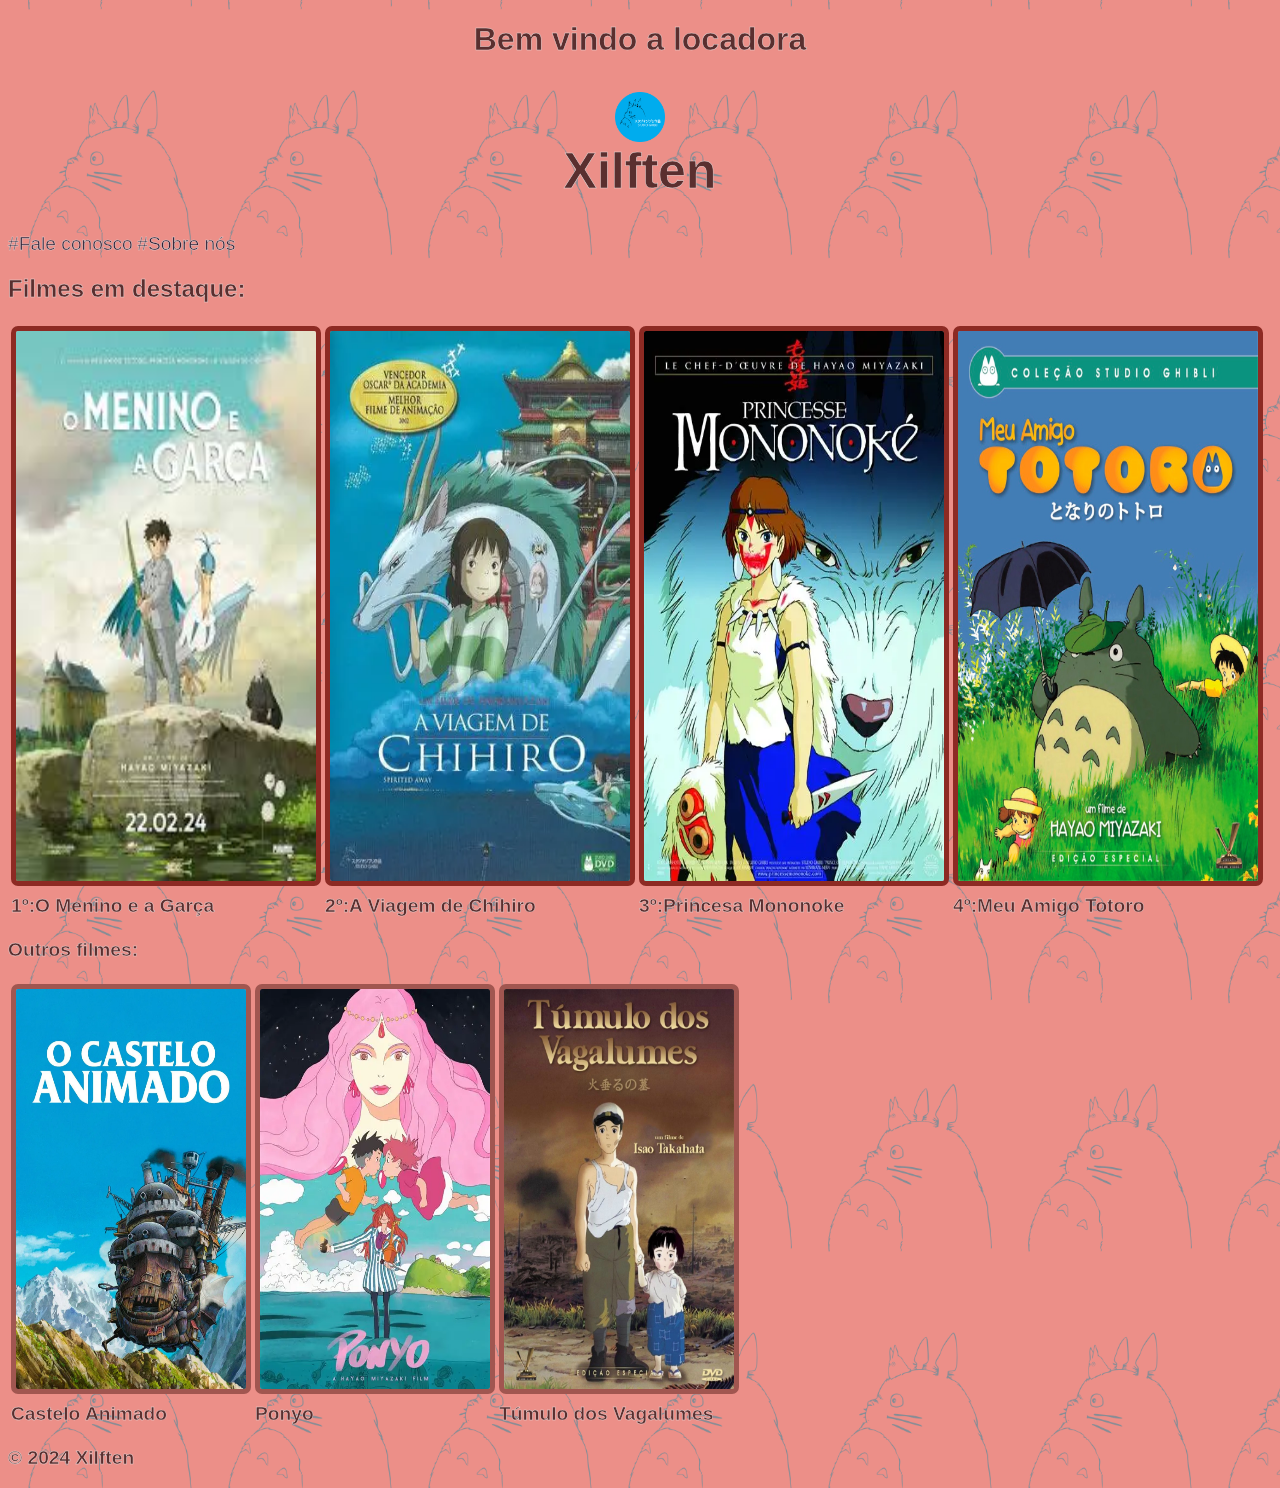
<file: index.html>
<!DOCTYPE html>
<html lang="en">
<head>
    <meta charset="UTF-8">
    <meta name="viewport" content="width=device-width, initial-scale=1.0">
    <title>Tela Inicial Locadora Xilften</title>
    <link rel="stylesheet" href="estilo.css">
    <link rel="icon" type="image/png" sizes="32x32" href="imagens/r0RKvvxgcQpUl0UHAOOJ.png">
</head>
<body>
    <h1>Bem vindo a locadora 
        </h1>
        
        <h1 style="font-size: 50px; font-family: 'Trebuchet MS', 'Lucida Sans Unicode', 'Lucida Grande', 'Lucida Sans', Arial, sans-serif;"><img src="imagens/r0RKvvxgcQpUl0UHAOOJ.png" alt="" width="50" height="50" style="display: block; margin: 0 auto;">Xilften</h1>
    <nav>
        <a href="fale_conosco.html">#Fale conosco</a>
        <a href="sobre_nos.html"> #Sobre nós</a>
    </nav>
   
    <h2>Filmes em destaque:</h2>
    <table>
        <tr>
            <td><a href="O_menino_e_a_Garça.html"><img src="imagens/O-Menino_e_a_Garça.jpg" alt="O-Menino_e_a_Garça" class="imagem_destaque"></a></td>
            <td><a href="A_Viagem_de_Chihiro.html"><img src="imagens/A_Viagem_de_Chihiro.webp" alt="A_Viagem_de_Chihiro" class="imagem_destaque"></a></td>
            <td><a href="Princesa_Mononoke.html"><img src="imagens/Princesa_Mononoke.webp" alt="Princesa Princesa_Mononoke" class="imagem_destaque"></a></td>
            <td><a href="Meu_Amigo_Totoro.html"><img src="imagens/Meu_Amigo_Totoro.jpg" alt="Meu_Amigo_Totoro" class="imagem_destaque"></a></td>
        </tr>
        <tr>
            <td>1º:O Menino e a Garça</td>
            <td>2º:A Viagem de Chihiro</td>
            <td>3º:Princesa Mononoke</td>
            <td>4º:Meu Amigo Totoro</td>

        </tr>
    </table>   
        
    
    <h3>Outros filmes:</h3>
    <table>
        <tr>
            <td><a href="Castelo_Animado.html"><img src="imagens/Castelo_Animado.webp" alt="Castelo_Animado" class="imagem_simples"></a></td>
            <td><a href="Ponyo.html"><img src="imagens/Ponyo.webp" alt="Ponyo" class="imagem_simples"></a></td>
            <td><a href="Tumulo_dos_Vagalumes.html"><img src="imagens/Tumulo_Dos_Vagalumes.jpg" alt="Tumulo_Dos_Vagalumes" class="imagem_simples"></a></td>
        </tr>
        <tr>
            <td>Castelo Animado</td>
            <td>Ponyo</td>
            <td>Túmulo dos Vagalumes</td>
        </tr>
    </table>
</body>
<footer>
    <p>© 2024 Xilften</p>
</footer>
</html>
</file>
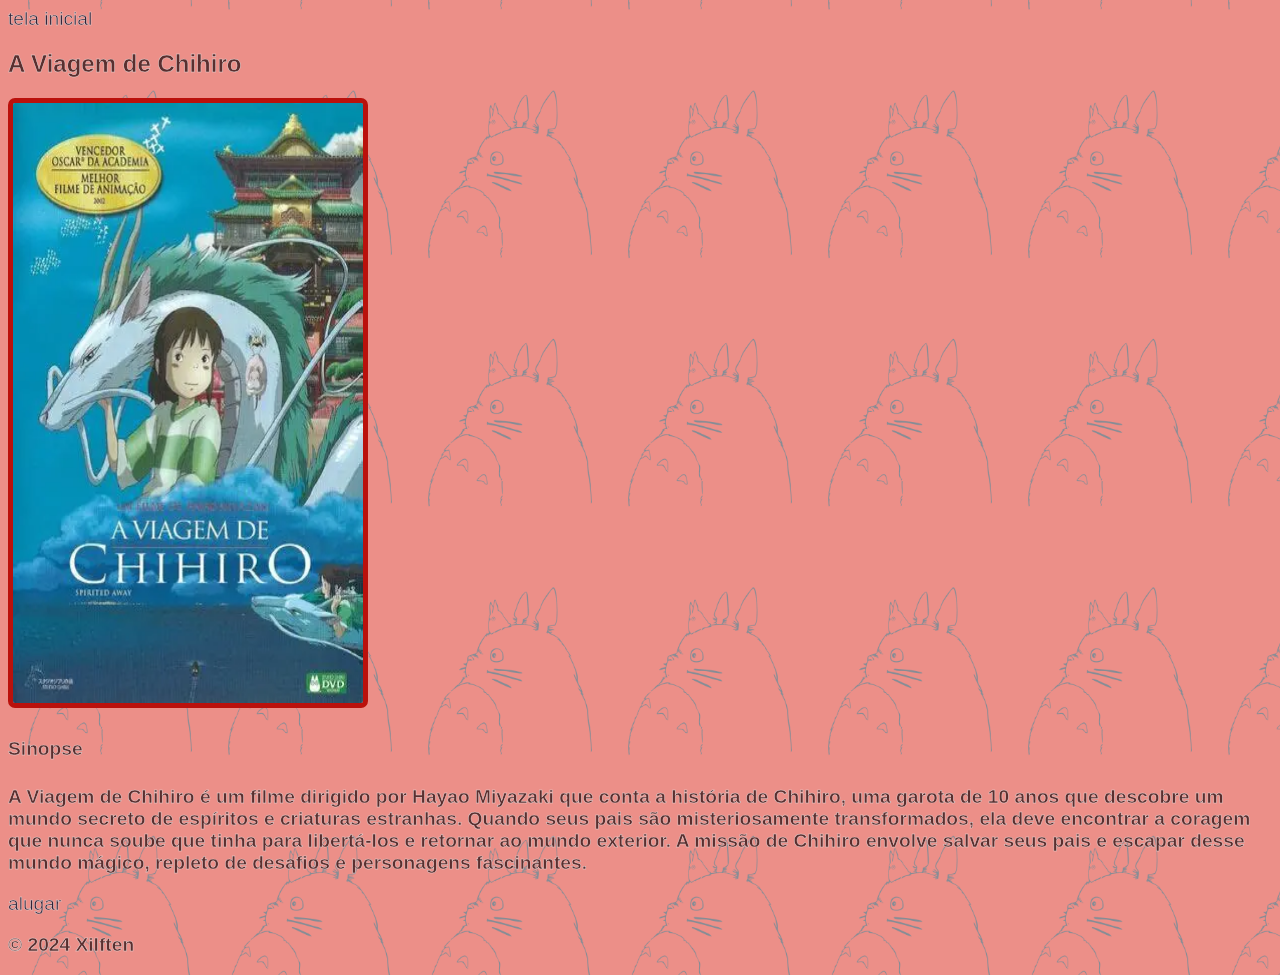
<file: A_Viagem_de_Chihiro.html>
<!DOCTYPE html>
<html lang="en">
<head>
    <meta charset="UTF-8">
    <meta name="viewport" content="width=device-width, initial-scale=1.0">
    <title>A Viagem de Chihiro</title>
    <link rel="stylesheet" href="estilo.css">
    <link rel="icon" type="image/png" sizes="32x32" href="imagens/r0RKvvxgcQpUl0UHAOOJ.png">
</head>
<body>
<a href="index.html">tela inicial</a>
<h2>A Viagem de Chihiro</h2>   
<a href="https://youtu.be/SgZI655GgHk"><img src="imagens/A_Viagem_de_Chihiro.webp" class="imagem-principal" alt="A_Viagem_de_Chihiro"></a>
<h4>Sinopse</h4>
<p>A Viagem de Chihiro é um filme dirigido por Hayao Miyazaki que conta a história de Chihiro, 
    uma garota de 10 anos que descobre um mundo secreto de espíritos e criaturas estranhas. Quando seus pais são misteriosamente transformados, 
    ela deve encontrar a coragem que nunca soube que tinha para libertá-los e retornar ao mundo exterior. 
    A missão de Chihiro envolve salvar seus pais e escapar desse mundo mágico, repleto de desafios e personagens fascinantes.</p>
<a href="alugar.html">alugar</a>

</body>
<footer></footer>
    <p>© 2024 Xilften</p>
</footer>
</html>
</file>
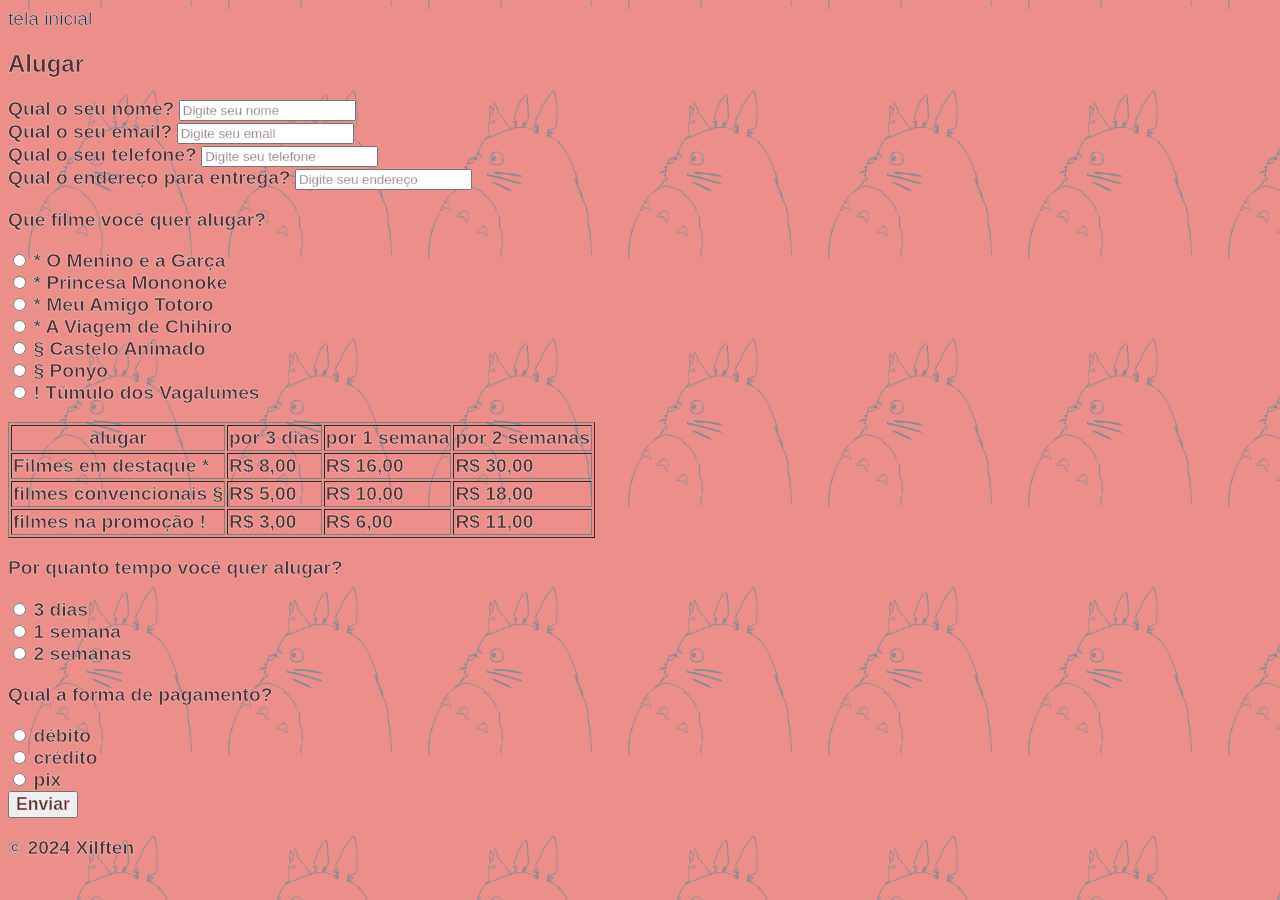
<file: alugar.html>
<!DOCTYPE html>
<html lang="en">
<head>
    <meta charset="UTF-8">
    <meta name="viewport" content="width=device-width, initial-scale=1.0">
    <title>Alugar</title>
    <link rel="stylesheet" href="estilo.css">
    <link rel="icon" type="image/png" sizes="32x32" href="imagens/r0RKvvxgcQpUl0UHAOOJ.png">
</head>
<body>
    <a href="index.html">tela inicial</a>
    <h2>Alugar</h2>
    <form action="">
        <label for="text">Qual o seu nome?</label>
        <input type="text" name="nome" placeholder="Digite seu nome" required>
        <br>

        <label for="email">Qual o seu email?</label>
        <input type="email" name="email" placeholder="Digite seu email" required>
        <br>

        <label for="tel">Qual o seu telefone?</label>
        <input type="tel" name="telefone" placeholder="Digite seu telefone" required>
        <br>
        <label for="localizacao">Qual o endereço para entrega?</label>
        <input type="text" id="localizacao" name="localizacao" autocomplete="street-address" placeholder="Digite seu endereço" required>
        <br>
        <p>Que filme você quer alugar?</p>
        <input type="radio" id="o_menino_e_a_garça" name="filme" value="o_menino_e_a_garça">
        <label for="o_menino_e_a_garça">* O Menino e a Garça</label><br>

        <input type="radio" id="pricesa_mononoke" name="filme" value="pricesa_mononoke">
        <label for="pricesa_mononoke">* Princesa Mononoke</label><br>

        <input type="radio" id="meu_amigo_totoro" name="filme" value="meu_amigo_totoro">
        <label for="meu_amigo_totoro">* Meu Amigo Totoro</label><br>

        <input type="radio" id="a_viagem_de_chihiro" name="filme" value="a_viagem_de_chihiro">
        <label for="a_viagem_de_chihiro">* A Viagem de Chihiro</label><br>

        <input type="radio" id="castelo_animado" name="filme" value="castelo_animado">
        <label for="castelo_animado">§ Castelo Animado</label><br>

        <input type="radio" id="ponyo" name="filme" value="ponyo">
        <label for="ponyo">§ Ponyo</label><br>

        <input type="radio" id="tumulo_dos_vagalumes" name="filme" value="tumulo_dos_vagalumes">
        <label for="tumulo_dos_vagalumes">! Túmulo dos Vagalumes</label>
        <br>
        <br>
        <table border="1">
        <!--cabeçalho-->
        <thead>
        <!--linha da tabela-->
            <tr>
            <!--itens da linha de cabeçalho-->
                <th>alugar</th>
                <th>por 3 dias</th>
                <th>por 1 semana</th>
                <th>por 2 semanas</th>
            </tr>
            </thead>
        <!--corpo da tabela-->
            <tbody>
                <tr>
                <!--itens da linha de corpo-->
                    <td>Filmes em destaque *</td>
                    <td>R$ 8,00</td>
                    <td>R$ 16,00</td>
                    <td>R$ 30,00</td>
                </tr>
                <tr>
                    <td>filmes convencionais §</td>
                    <td>R$ 5,00</td>
                    <td>R$ 10,00</td>
                    <td>R$ 18,00</td>
                </tr>
                <tr>
                    <td>filmes na promoção !</td>
                    <td>R$ 3,00</td>
                    <td>R$ 6,00</td>
                    <td>R$ 11,00</td>
                </tr>
            </tbody>
        </table>
        <p>Por quanto tempo você quer alugar?</p>
        <input type="radio" id="3_dias" name="tempo" value="3_dias">
        <label for="3_dias">3 dias</label><br>

        <input type="radio" id="1_semana" name="tempo" value="1_semana">
        <label for="1_semana">1 semana</label><br>

        <input type="radio" id="2_semanas" name="tempo" value="2_semanas">
        <label for="2_semanas">2 semanas</label><br>
        <p>Qual a forma de pagamento?</p>
        <input type="radio" id="debito" name="pagamento" value="debito">
        <label for="debito">débito</label><br>

        <input type="radio" id="credito" name="pagamento" value="credito">
        <label for="credito">crédito</label><br>

        <input type="radio" id="pix" name="pagamento" value="pix">
        <label for="pix">pix</label><br>
        <button type="submit">Enviar</button>
    </form>

</body>
<footer>
    <p>© 2024 Xilften</p>
</footer>

</html>
</file>
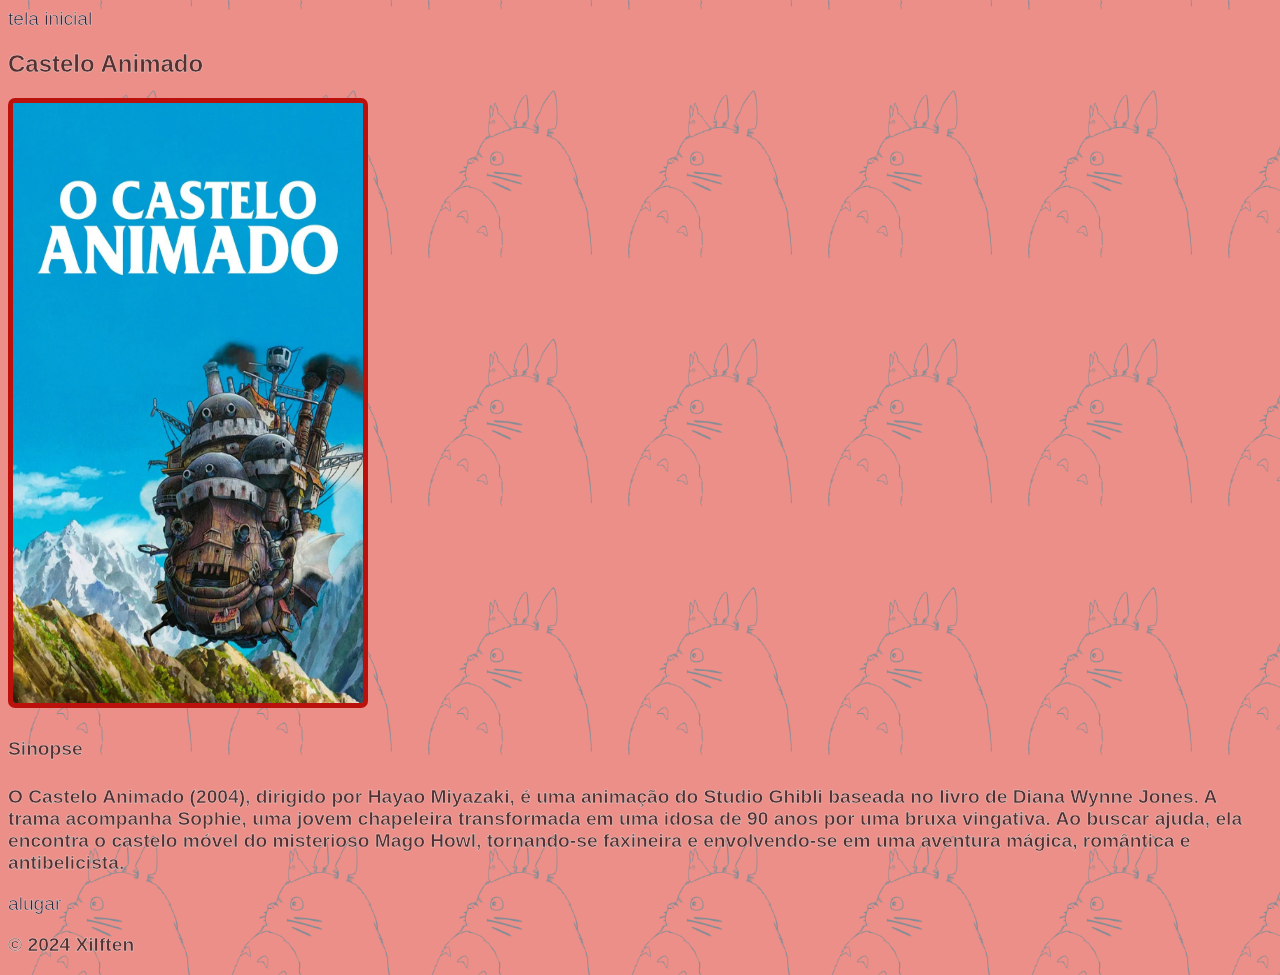
<file: Castelo_Animado.html>
<!DOCTYPE html>
<html lang="en">
<head>
    <meta charset="UTF-8">
    <meta name="viewport" content="width=device-width, initial-scale=1.0">
    <title>A Viagem de Chihiro</title>
    <link rel="stylesheet" href="estilo.css">
    <link rel="icon" type="image/png" sizes="32x32" href="imagens/r0RKvvxgcQpUl0UHAOOJ.png">
</head>
<body>
<a href="index.html">tela inicial</a>
<h2>Castelo Animado</h2>
<a href="https://www.youtube.com/watch?v=yhgzIgYMkOw"><img src="imagens/Castelo_Animado.webp" class="imagem-principal" alt="Castelo_Animado"></a>
<h4>Sinopse</h4>
<p>O Castelo Animado (2004), dirigido por Hayao Miyazaki,
     é uma animação do Studio Ghibli baseada no livro de Diana Wynne Jones.
      A trama acompanha Sophie, uma jovem chapeleira transformada em uma idosa de 90 anos por uma bruxa vingativa.
       Ao buscar ajuda, ela encontra o castelo móvel do misterioso Mago Howl,
        tornando-se faxineira e envolvendo-se em uma aventura mágica, romântica e antibelicista.</p>
<a href="alugar.html">alugar</a>
</body>
<footer>
    <p>© 2024 Xilften</p>
</footer>
</html>
</file>
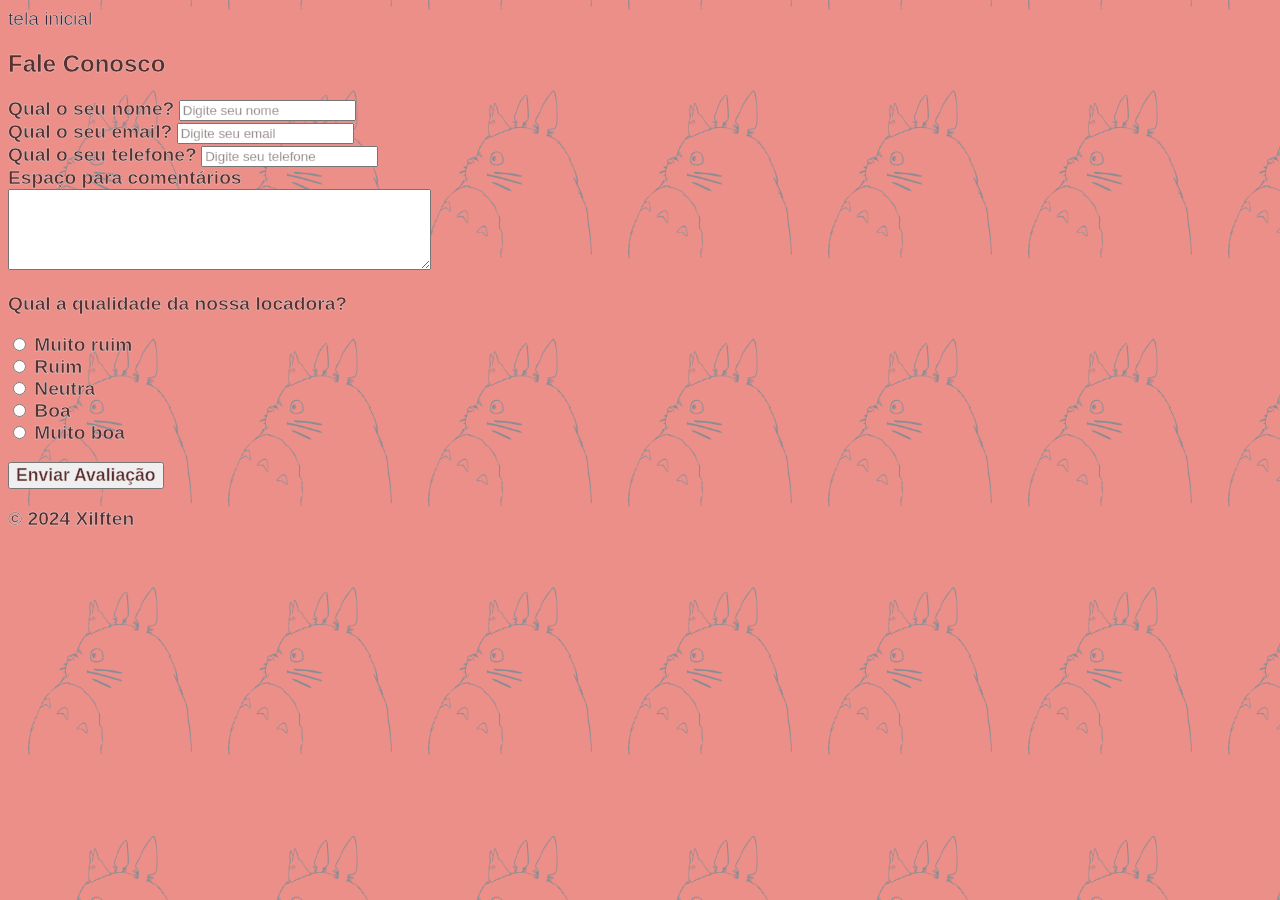
<file: fale_conosco.html>
<!DOCTYPE html>
<html lang="en">
<head>
    <meta charset="UTF-8">
    <meta name="viewport" content="width=device-width, initial-scale=1.0">
    <title>Fale Conosco</title>
    <link rel="stylesheet" href="estilo.css">
    <link rel="icon" type="image/png" sizes="32x32" href="imagens/r0RKvvxgcQpUl0UHAOOJ.png">
</head>
<body>
    <a href="index.html">tela inicial</a>
    <h2>Fale Conosco</h2>
    <form>
        <label for="text">Qual o seu nome?</label>
        <input type="text" name="nome" placeholder="Digite seu nome" required>
        <br>
        <label for="email">Qual o seu email?</label>
        <input type="email" name="email" placeholder="Digite seu email" required>
        <br>
        <label for="tel">Qual o seu telefone?</label>
        <input type="tel" name="telefone" placeholder="Digite seu telefone" required>
        <br>
        <label for="comentarios">Espaço para comentários</label><br>
        <textarea name="comentarios" rows="5" cols="50"></textarea><br>
        <p>Qual a qualidade da nossa locadora?</p>
        <label><input type="radio" name="satisfacao" value="1"> Muito ruim</label><br>
        <label><input type="radio" name="satisfacao" value="2"> Ruim</label><br>
        <label><input type="radio" name="satisfacao" value="3"> Neutra</label><br>
        <label><input type="radio" name="satisfacao" value="4"> Boa</label><br>
        <label><input type="radio" name="satisfacao" value="5"> Muito boa</label><br>
        <br>
        <button type="submit">Enviar Avaliação</button>
    </form>
</body>
<footer>
    <p>© 2024 Xilften</p>
</footer>
</html>
</file>
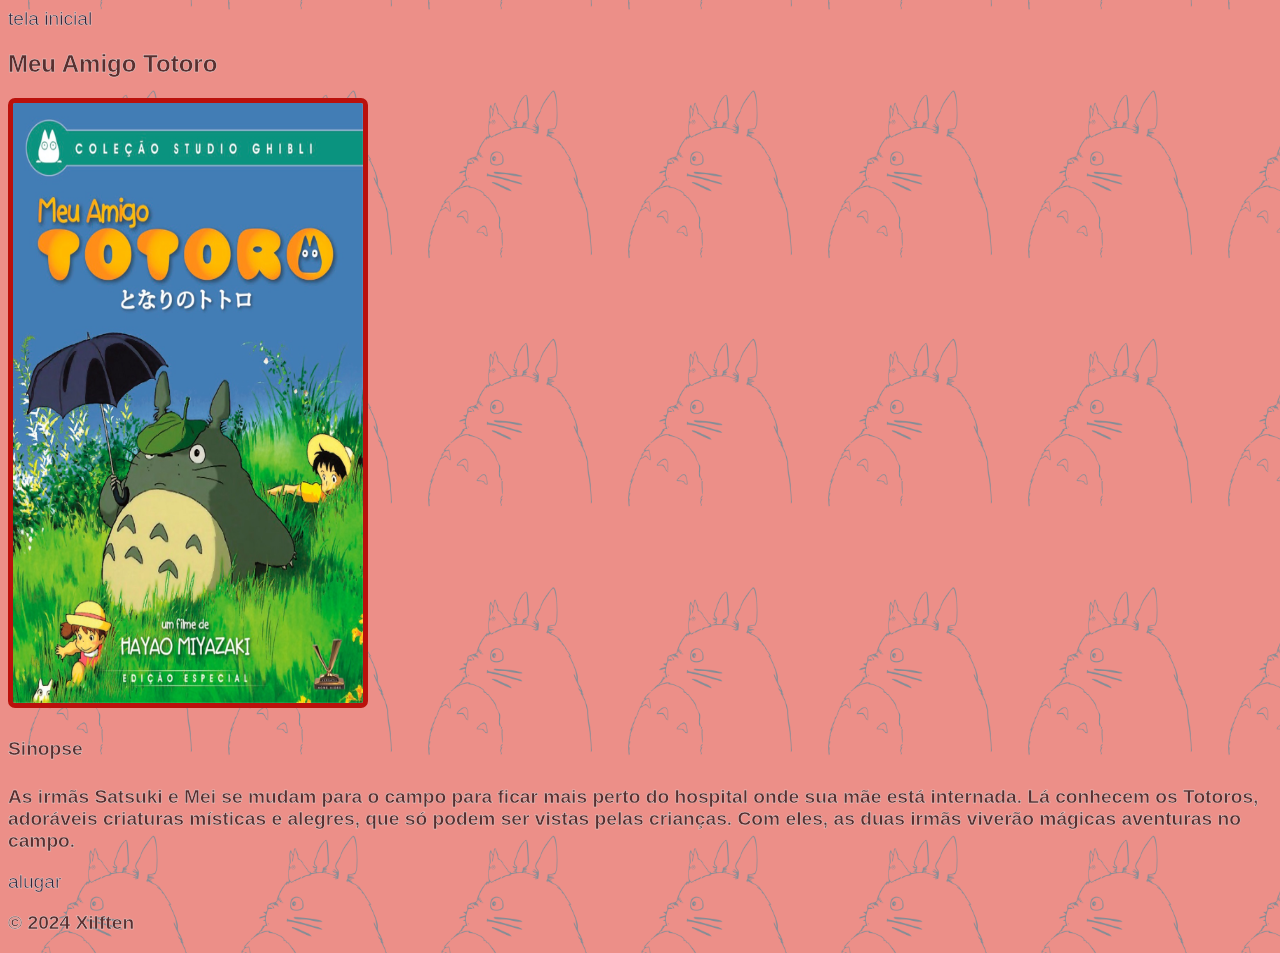
<file: Meu_Amigo_Totoro.html>
<!DOCTYPE html>
<html lang="en">
<head>
    <meta charset="UTF-8">
    <meta name="viewport" content="width=device-width, initial-scale=1.0">
    <title>Meu Amigo Totoro</title>
    <link rel="stylesheet" href="estilo.css">
    <link rel="icon" type="image/png" sizes="32x32" href="imagens/r0RKvvxgcQpUl0UHAOOJ.png">
</head>
<body>
    <a href="index.html">tela inicial</a>
<div class="filme-principal">
    <h2>Meu Amigo Totoro</h2>
</div>
<a href="https://www.youtube.com/watch?v=Ww1QZo-UrmM"><img src="imagens/Meu_Amigo_Totoro.jpg" class="imagem-principal" alt="Meu_Amigo_Totoro"></a>
<h4>Sinopse</h4>
<p>As irmãs Satsuki e Mei se mudam para o campo para ficar mais perto do hospital onde sua mãe está internada.
     Lá conhecem os Totoros,
      adoráveis criaturas místicas e alegres, que só podem ser vistas pelas crianças.
     Com eles, as duas irmãs viverão mágicas aventuras no campo.</p>
<a href="alugar.html">alugar</a>
</body>
<footer>
    <p>© 2024 Xilften</p>
</footer>
</html>
</file>
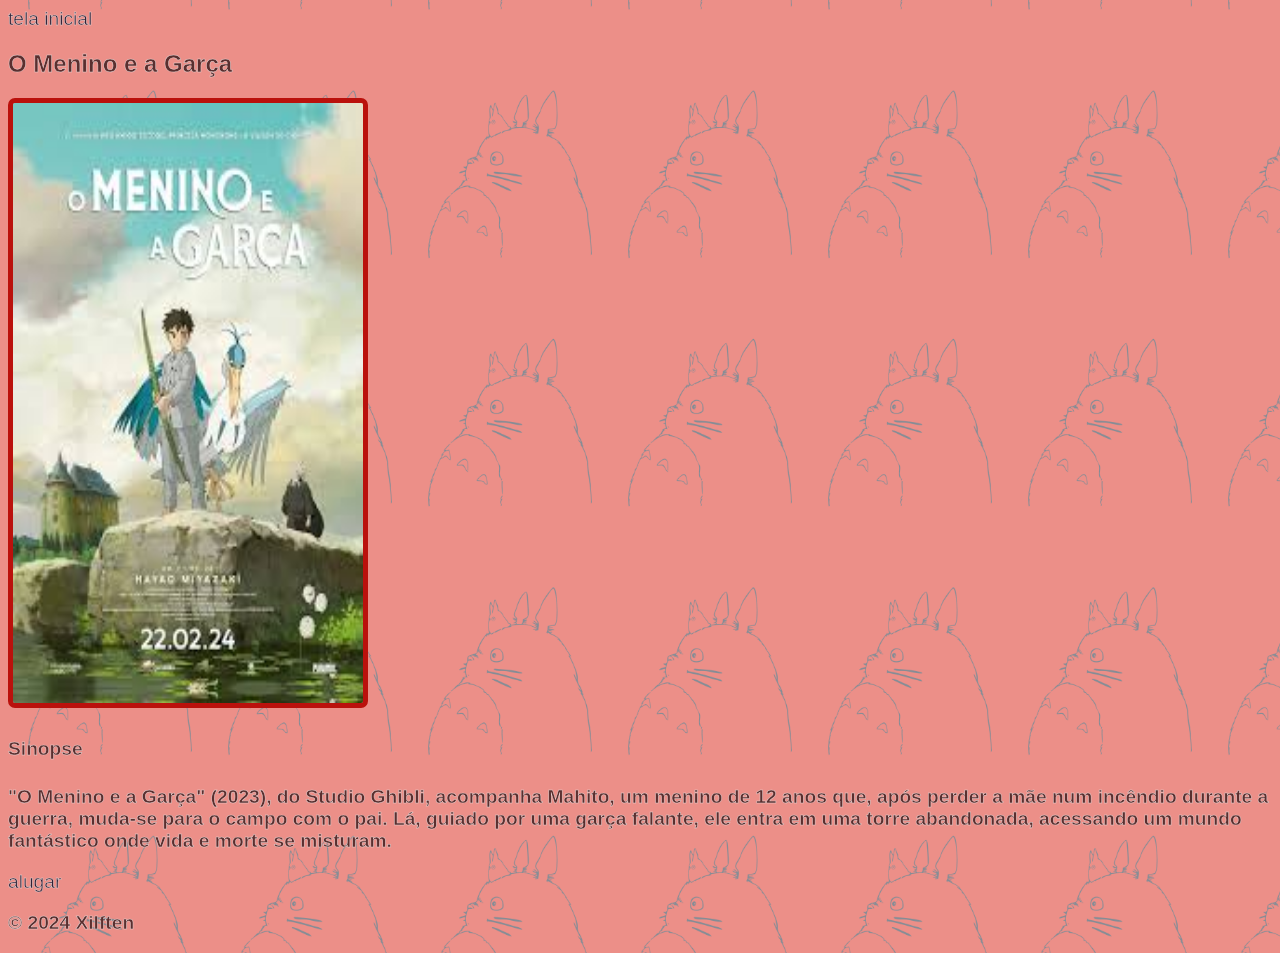
<file: O_menino_e_a_Garça.html>
<!DOCTYPE html>
<html lang="en">
<head>
    <meta charset="UTF-8">
    <meta name="viewport" content="width=device-width, initial-scale=1.0">
    <title>O Menino e a Garça</title>
    <link rel="stylesheet" href="estilo.css">
    <link rel="icon" type="image/png" sizes="32x32" href="imagens/r0RKvvxgcQpUl0UHAOOJ.png">
</head>
<body>
    <a href="index.html">tela inicial</a>
<div class="filme-principal">
    <h2>O Menino e a Garça</h2>
</div>
<a href="https://www.youtube.com/watch?v=wehEW7w1wRs"><img src="imagens/O-Menino_e_a_Garça.jpg" class="imagem-principal" alt="O-Menino_e_a_Garça"></a>
<h4>Sinopse</h4>
<p>"O Menino e a Garça" (2023), do Studio Ghibli, acompanha Mahito, um menino de 12 anos que,
     após perder a mãe num incêndio durante a guerra, muda-se para o campo com o pai. Lá,
      guiado por uma garça falante, ele entra em uma torre abandonada,
       acessando um mundo fantástico onde vida e morte se misturam.</p>
<a href="alugar.html">alugar</a>
</body>
<footer>
    <p>© 2024 Xilften</p>
</footer>
</html>
</file>
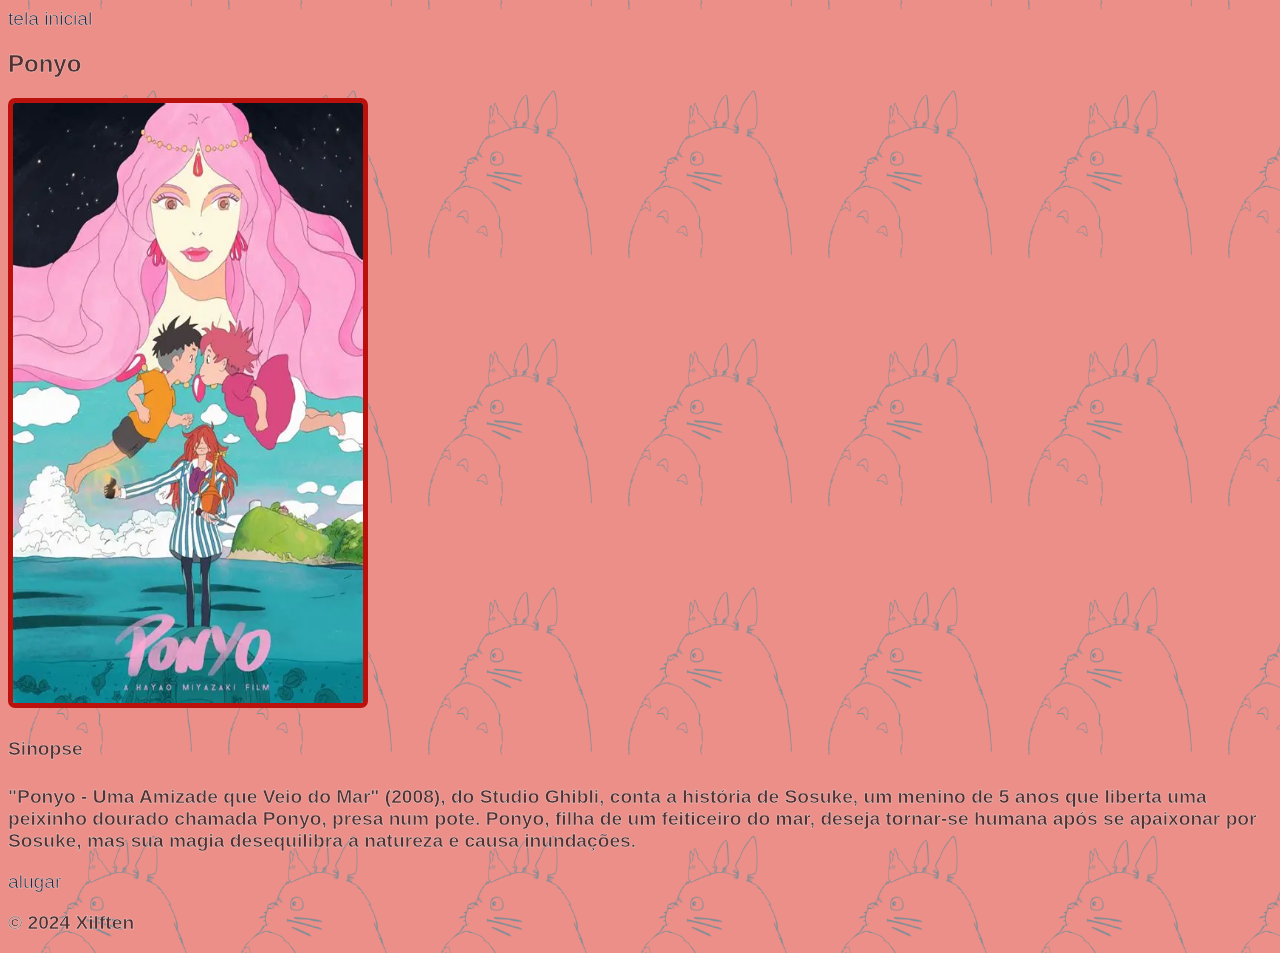
<file: Ponyo.html>
<!DOCTYPE html>
<html lang="en">
<head>
    <meta charset="UTF-8">
    <meta name="viewport" content="width=device-width, initial-scale=1.0">
    <title>Ponyo</title>
    <link rel="stylesheet" href="estilo.css">
    <link rel="icon" type="image/png" sizes="32x32" href="imagens/r0RKvvxgcQpUl0UHAOOJ.png">
</head>
<body>
    <a href="index.html">tela inicial</a>
<div class="filme-principal">
    <h2>Ponyo</h2>
</div>
<a href="https://www.youtube.com/watch?v=nR9KQDGvif0"><img src="imagens/Ponyo.webp" class="imagem-principal" alt="Ponyo"></a>
<h4>Sinopse</h4>
<p>"Ponyo - Uma Amizade que Veio do Mar" (2008), do Studio Ghibli,
     conta a história de Sosuke, um menino de 5 anos que liberta uma peixinho dourado chamada Ponyo,
      presa num pote. Ponyo, filha de um feiticeiro do mar,
       deseja tornar-se humana após se apaixonar por Sosuke,
        mas sua magia desequilibra a natureza e causa inundações.</p>
<a href="alugar.html">alugar</a>
</body>
<footer>
    <p>© 2024 Xilften</p>
</footer>
</html>
</file>
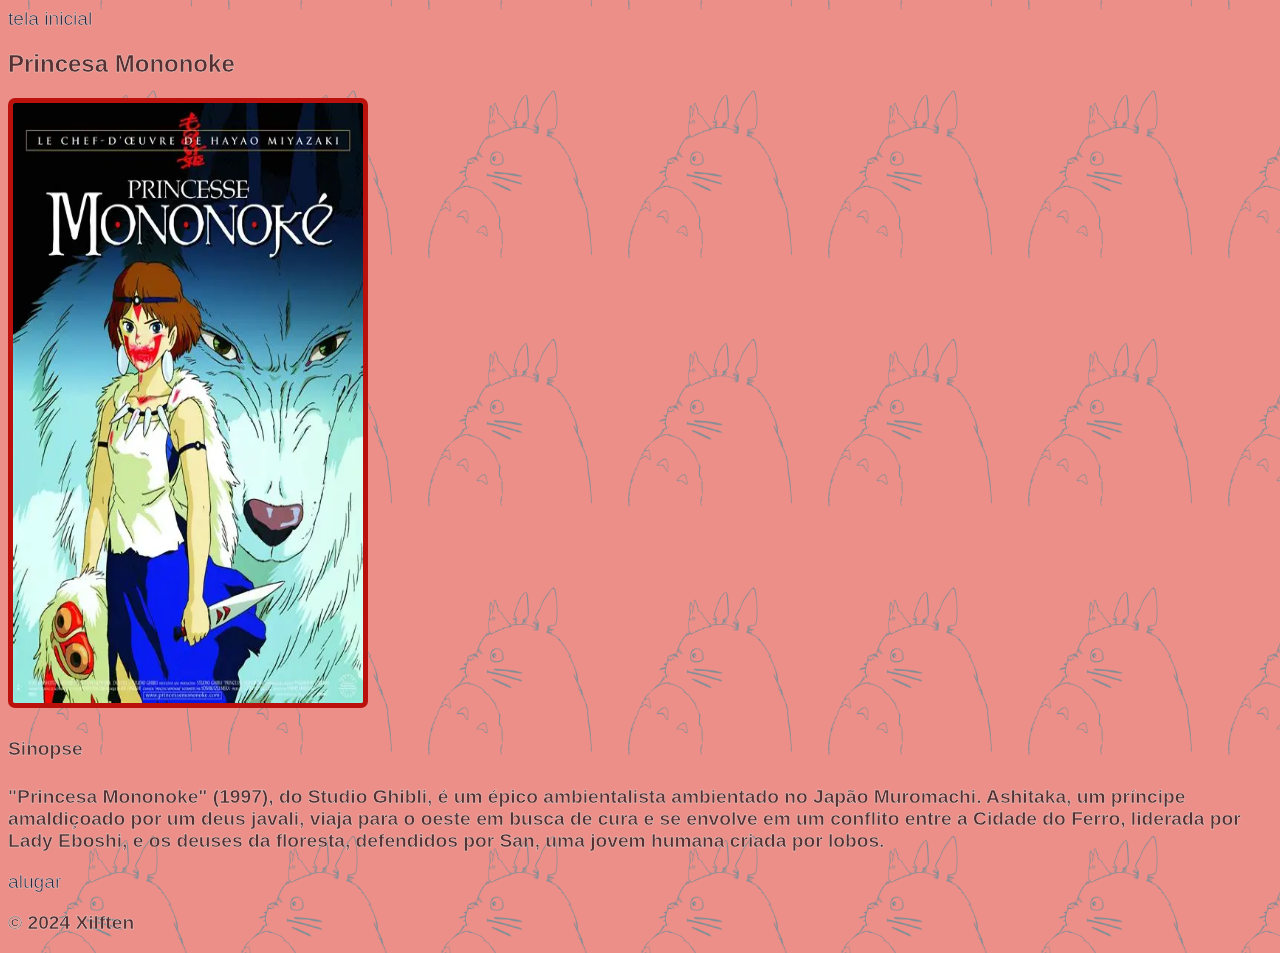
<file: Princesa_Mononoke.html>
<!DOCTYPE html>
<html lang="en">
<head>
    <meta charset="UTF-8">
    <meta name="viewport" content="width=device-width, initial-scale=1.0">
    <title>Princesa Mononoke</title>
    <link rel="stylesheet" href="estilo.css">
    <link rel="icon" type="image/png" sizes="32x32" href="imagens/r0RKvvxgcQpUl0UHAOOJ.png">
</head>
<body>
    <a href="index.html">tela inicial</a>
<div class="filme-principal">
    <h2>Princesa Mononoke</h2>
</div>
<a href="https://www.youtube.com/watch?v=I1dHzoRl0sQ"><img src="imagens/Princesa_Mononoke.webp" class="imagem-principal" alt="Princesa_Mononoke"></a>
<h4>Sinopse</h4>
<p>"Princesa Mononoke" (1997), do Studio Ghibli,
     é um épico ambientalista ambientado no Japão Muromachi.
      Ashitaka, um príncipe amaldiçoado por um deus javali,
       viaja para o oeste em busca de cura e se envolve em um conflito entre a Cidade do Ferro,
        liderada por Lady Eboshi, e os deuses da floresta, defendidos por San,
     uma jovem humana criada por lobos.</p>
<a href="alugar.html">alugar</a>
</body>
<footer>
    <p>© 2024 Xilften</p>
</footer>
</html>
</file>
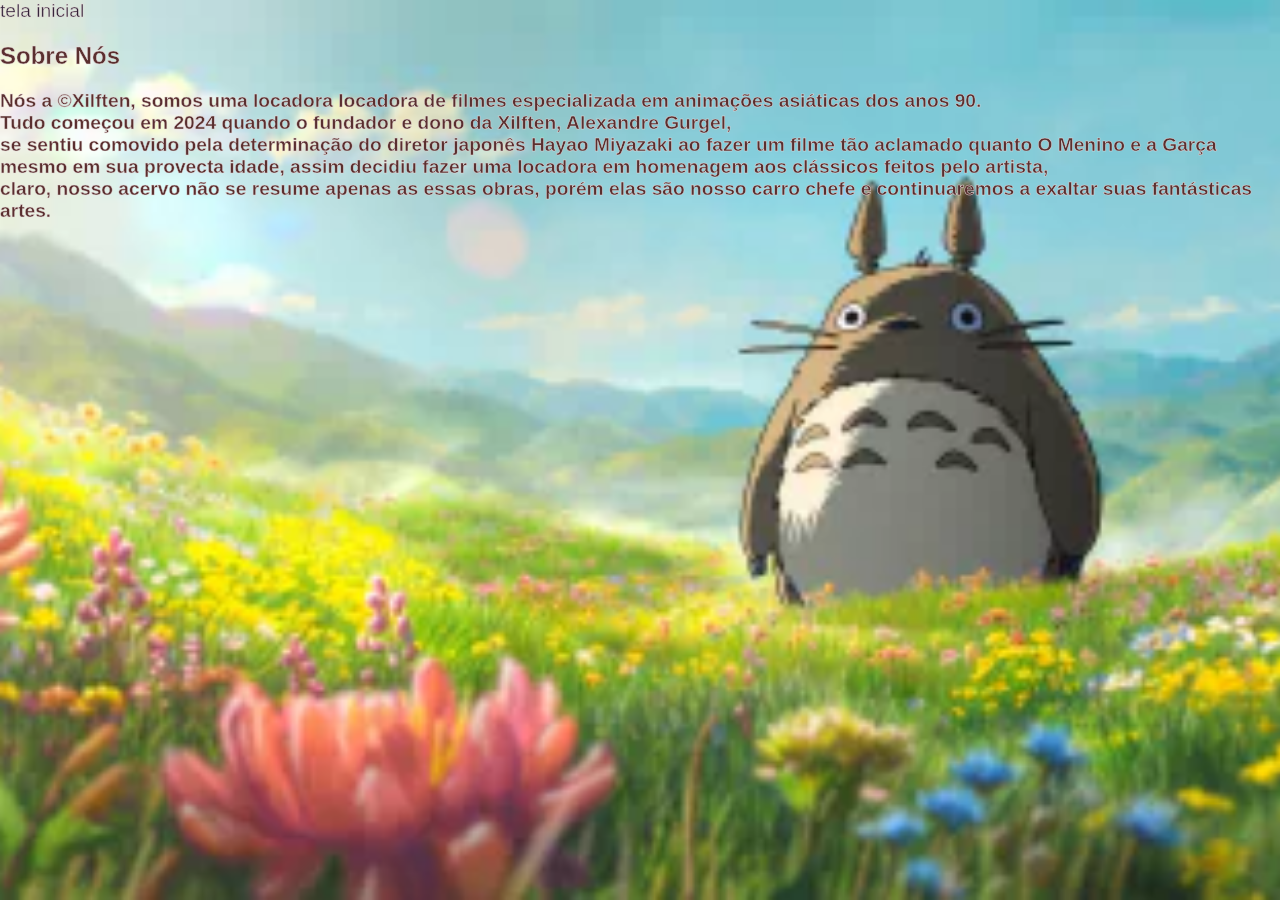
<file: sobre_nos.html>
<!DOCTYPE html>
<html lang="en">
<head>
    <meta charset="UTF-8">
    <meta name="viewport" content="width=device-width, initial-scale=1.0">
    <title>Sobre Nós</title>
    <link rel="stylesheet" href="estilo copy.css">
    <link rel="icon" type="image/png" sizes="32x32" href="imagens/r0RKvvxgcQpUl0UHAOOJ.png">
    
</head>
<style>
    body{margin: 0px; 
    height: 100vh;
    background-image: url(imagens/Sobre.webp);
    background-size: cover;
    background-position: center;
    background-repeat: no-repeat;}
</style>

   
<a href="index.html">tela inicial</a>
    
    <h2>Sobre Nós</h2>
    <p>Nós a ©Xilften, somos uma locadora locadora de filmes especializada em animações asiáticas dos anos 90.<br>
        Tudo começou em 2024 quando o fundador e dono da Xilften, Alexandre Gurgel,<br>
         se sentiu comovido pela determinação do diretor japonês Hayao Miyazaki ao fazer um filme tão aclamado quanto O Menino e a Garça <br> mesmo em sua provecta idade,
         assim decidiu fazer uma locadora em homenagem aos clássicos feitos pelo artista, <br> claro,
          nosso acervo não se resume apenas as essas obras, porém elas são nosso carro chefe e continuaremos a exaltar suas fantásticas artes. <p>
</body>
</html>
</file>
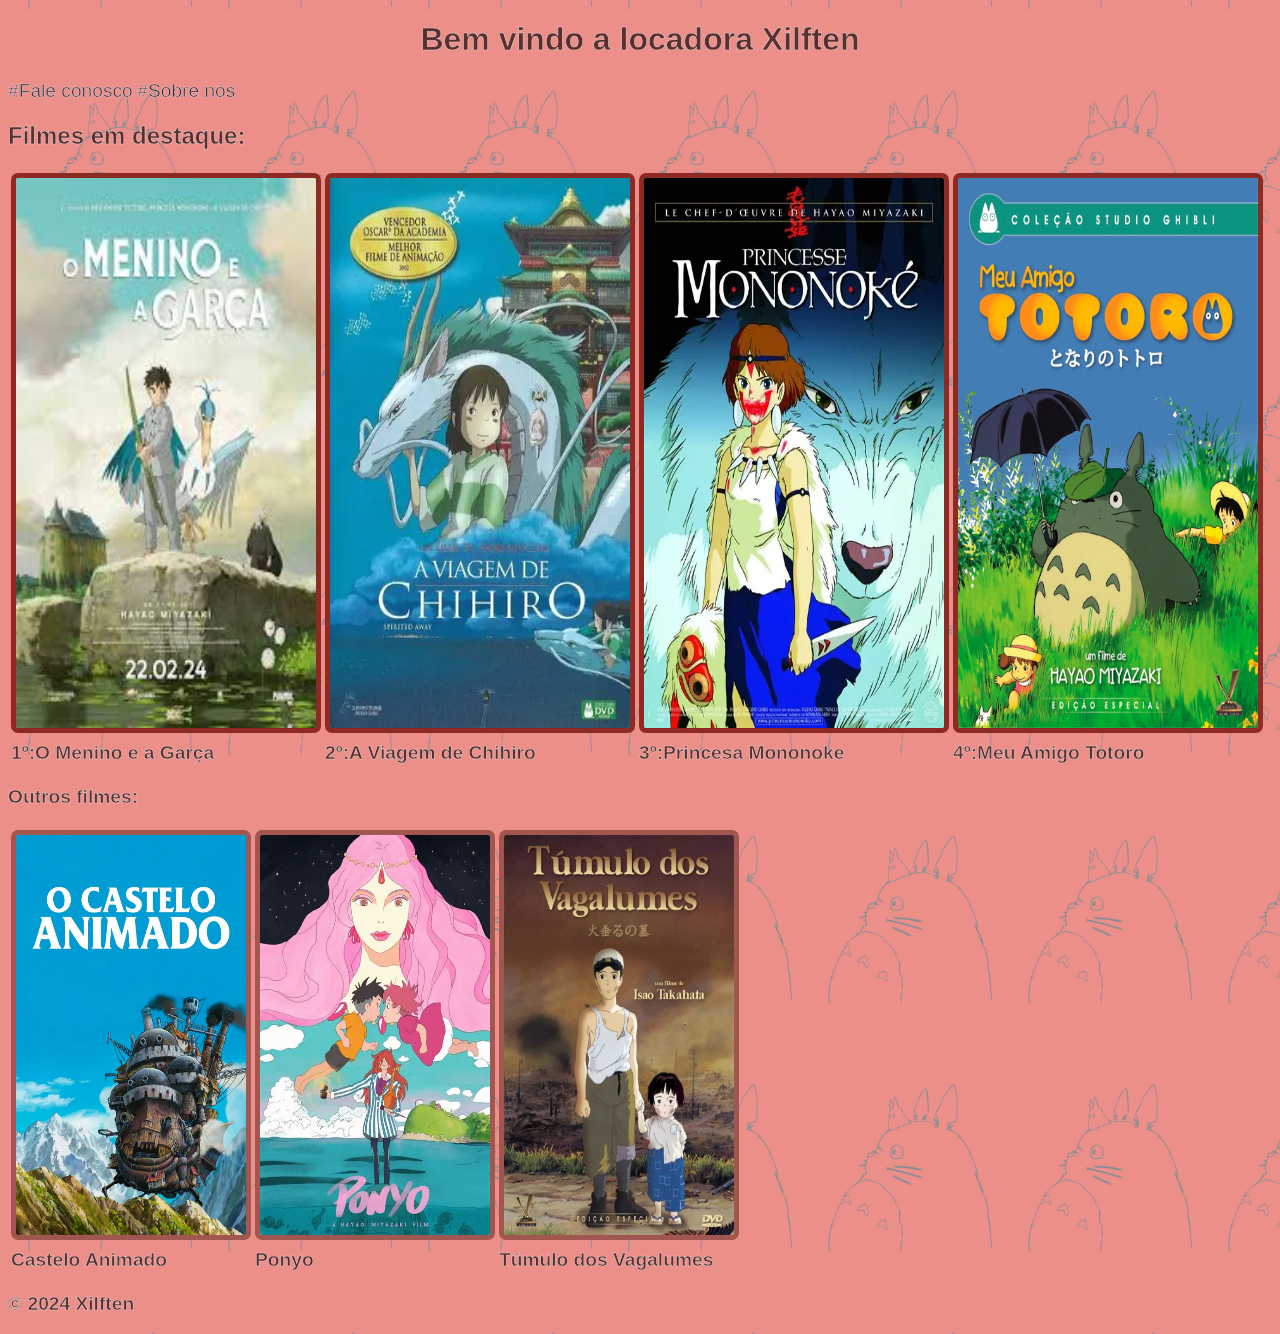
<file: telainicial.html>
<!DOCTYPE html>
<html lang="en">
<head>
    <meta charset="UTF-8">
    <meta name="viewport" content="width=device-width, initial-scale=1.0">
    <title>Tela Inicial Locadora Xilften</title>
    <link rel="stylesheet" href="estilo.css">
    <link rel="icon" type="image/png" sizes="32x32" href="imagens/r0RKvvxgcQpUl0UHAOOJ.png">
</head>
<body>
    <h1>Bem vindo a locadora Xilften</h1>
    <nav>
        <a href="fale_conosco.html">#Fale conosco</a>
        <a href="sobre_nos.html"> #Sobre nós</a>
    </nav>
   
    <h2>Filmes em destaque:</h2>
    <table>
        <tr>
            <td><a href="O_menino_e_a_Garça.html"><img src="imagens/O-Menino_e_a_Garça.jpg" alt="O-Menino_e_a_Garça" class="imagem_destaque"></a></td>
            <td><a href="A_Viagem_de_Chihiro.html"><img src="imagens/A_Viagem_de_Chihiro.webp" alt="A_Viagem_de_Chihiro" class="imagem_destaque"></a></td>
            <td><a href="Princesa_Mononoke.html"><img src="imagens/Princesa_Mononoke.webp" alt="Princesa Princesa_Mononoke" class="imagem_destaque"></a></td>
            <td><a href="Meu_Amigo_Totoro.html"><img src="imagens/Meu_Amigo_Totoro.jpg" alt="Meu_Amigo_Totoro" class="imagem_destaque"></a></td>
        </tr>
        <tr>
            <td>1º:O Menino e a Garça</td>
            <td>2º:A Viagem de Chihiro</td>
            <td>3º:Princesa Mononoke</td>
            <td>4º:Meu Amigo Totoro</td>

        </tr>
    </table>   
        
    
    <h3>Outros filmes:</h3>
    <table>
        <tr>
            <td><a href="Castelo_Animado.html"><img src="imagens/Castelo_Animado.webp" alt="Castelo_Animado" class="imagem_simples"></a></td>
            <td><a href="Ponyo.html"><img src="imagens/Ponyo.webp" alt="Ponyo" class="imagem_simples"></a></td>
            <td><a href="Tumulo_dos_Vagalumes.html"><img src="imagens/Tumulo_Dos_Vagalumes.jpg" alt="Tumulo_Dos_Vagalumes" class="imagem_simples"></a></td>
        </tr>
        <tr>
            <td>Castelo Animado</td>
            <td>Ponyo</td>
            <td>Túmulo dos Vagalumes</td>
        </tr>
    </table>
</body>
<footer>
    <p>© 2024 Xilften</p>
</footer>
</html>
</file>
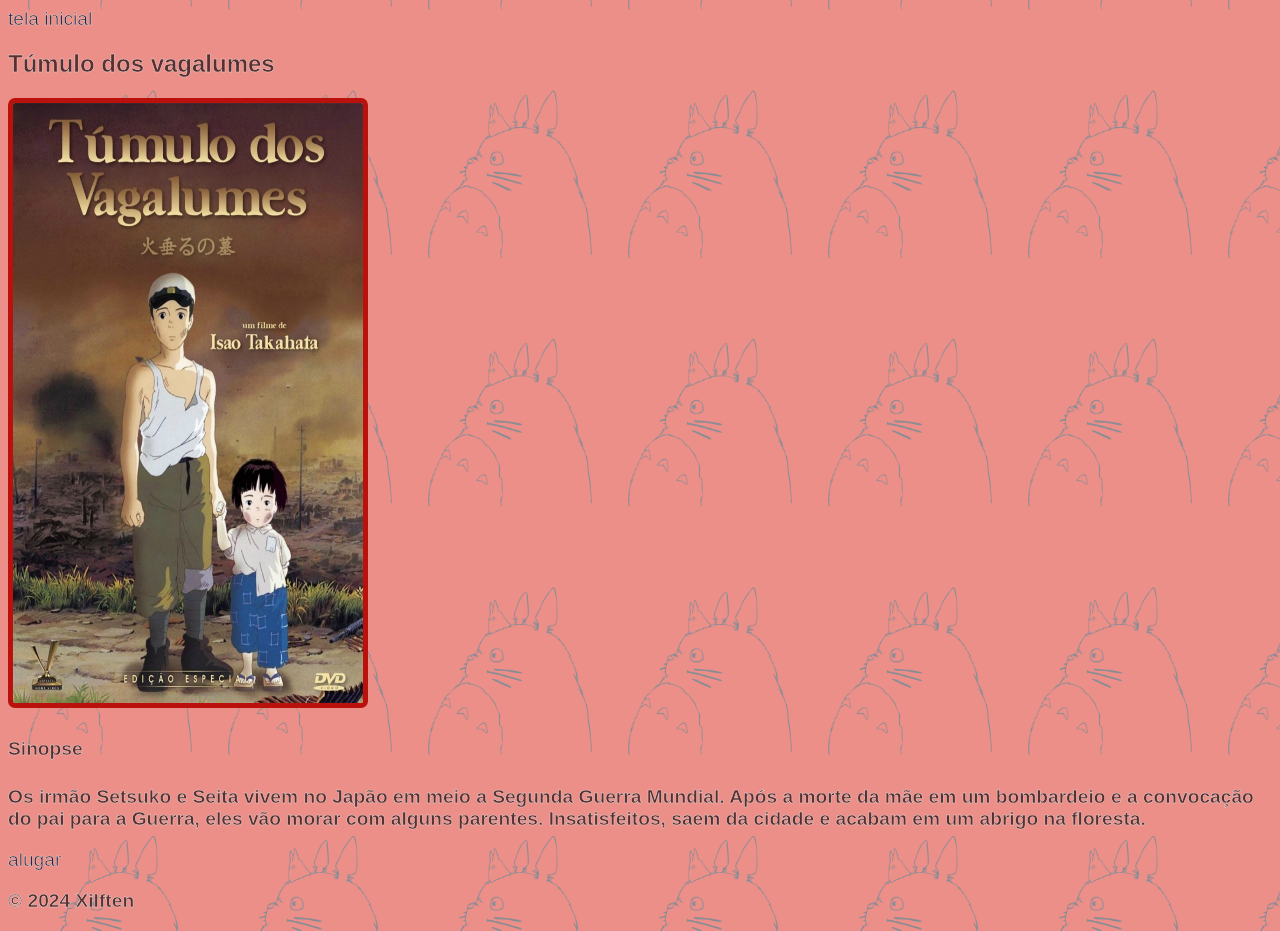
<file: Tumulo_dos_Vagalumes.html>
<!DOCTYPE html>
<html lang="en">
<head>
    <meta charset="UTF-8">
    <meta name="viewport" content="width=device-width, initial-scale=1.0">
    <title>Túmulo dos Vagalumes</title>
    <link rel="stylesheet" href="estilo.css">
    <link rel="icon" type="image/png" sizes="32x32" href="imagens/r0RKvvxgcQpUl0UHAOOJ.png">
</head>
<body>
    <a href="index.html">tela inicial</a>
<div class="filme-principal">
    <h2>Túmulo dos vagalumes</h2>
</div>
<a href="https://www.youtube.com/watch?v=NAKlDJmwq-g"><img src="imagens/Tumulo_Dos_Vagalumes.jpg" class="imagem-principal" alt="Tumulo_Dos_Vagalumes"></a>
<h4>Sinopse</h4>
<p>Os irmão Setsuko e Seita vivem no Japão em meio a Segunda Guerra Mundial.
     Após a morte da mãe em um bombardeio e a convocação do pai para a Guerra,
      eles vão morar com alguns parentes. Insatisfeitos,
     saem da cidade e acabam em um abrigo na floresta.</p>
<a href="alugar.html">alugar</a>
</body>
<footer>
    <p>© 2024 Xilften</p>
</footer>
</html>
</file>
<file: estilo.css>
body {
     background-color: rgb(236, 143, 136);
     font-family: 'Franklin Gothic Medium', 'Arial Narrow', Arial, sans-serif;
     background-image: url("imagens/totoro_fundo.png");
     background-repeat: repeat; /* repete em todas as direções */
     background-position: center center;
     background-size: 200px ;
     background-position: 10px 50px;
    
    animation: zoom 5s infinite ease-in-out;
    
        -webkit-text-stroke: 0.5px rgb(231, 217, 217); /* Largura e cor da borda */
}
@keyframes zoom {
    0%   { background-size: 7rem; }
    50%  { background-size: 10rem; }
    100% { background-size: 7rem; }
  }

h1 {
    font-size: 2rem;
    color: #5a2f2f;
    font-weight: bold;
    text-align: center;
}
h2 {
    font-size: 1.5rem;
    color: #5a2f2f;
    font-weight: bold;
}
h3{
    font-size: 1.2rem;
    color: #5a2f2f;
    font-weight: bold;
}
h4 {
    font-size: 1.2rem;
    color: #5a2f2f;
    font-weight: bold; 
}
p {
    font-size: 1.2rem;
    color: #5a2f2f;
    font-weight: bold;
}
.imagem-principal {
    width: 350px;
    height: 600px;
    border: 5px solid #BA110C;
    border-radius: 7px;
    transition: transform 0.3s ease, box-shadow 0.3s ease; 
}

.imagem-principal:hover {
    width: 350px;
    height: 600px;
    border: 5px solid #BA110C;
    border-radius: 7px;
    transform: scale(1.1);
    animation: pulsarBorda 0.6s infinite alternate;
}
@keyframes pulsarBorda {
    from {
        box-shadow: 0 0 0 0.2rem #BA110C;
    }
    to {
        box-shadow: 0 0 0 0.4rem #BA110C;
    }
}
a {
    color: #302136;
    text-decoration: none;
    font-size: 1.2rem;
}
a:hover {
    color: #c2b0c9;
    text-decoration: underline;
    font-size: 1.4rem;
    animation: pulsarLink 3s infinite alternate;
}
@keyframes pulsarLink {
    0%   { font-size: 1.1rem; }
    50%  { font-size: 1.5rem; }
    100% { font-size: 1.1rem; }}
label {
    font-size: 1.2rem;
    color: #5a2f2f;
    font-weight: bold;
}
tr {
  font-size: 1.2rem;
    color: #5a2f2f;
    font-weight: bold;
}
th {
  font-size: 1.2rem;
    color: #5a2f2f;
    font-weight: bold;
}
button {
     font-size: 1.1rem;
    color: #5a2f2f;
    font-weight: bold;
}
.imagem_destaque {
    width: 300px;
    height: 550px;
    border: 5px solid #8d2a23;
    border-radius: 7px;
    transition: transform 0.3s ease, box-shadow 0.3s ease; 
}
.imagem_simples {
    width: 230px;
    height: 400px;
    transition: all ease 0.4;
    border: 5px solid rgb(161, 86, 80);
    border-radius: 7px;
    transition: transform 0.3s ease, box-shadow 0.3s ease; 
}
li {
    font-size: 1.2rem;
    color: #5a2f2f;
    font-weight: bold;
}
.imagem_destaque:hover {
     width: 300px;
    height: 550px;
    border: 5px solid #f71808;
    border-radius: 7px;
    transform: scale(1.1);
    animation: pulsarBorda2 0.6s infinite alternate;
}
.imagem_simples:hover {
     width: 230px;
    height: 400px;
    border: 5px solid #f71808;
    border-radius: 7px;
    transform: scale(1.1);
    animation: pulsarBorda2 0.6s infinite alternate;
}
@keyframes pulsarBorda2 {
    from {
        box-shadow: 0 0 0 0.2rem #f71808;
    }
    to {
        box-shadow: 0 0 0 0.4rem #f71808;
    }}
ol {
    list-style-type: lower-roman;
}
</file>
<file: estilo copy.css>
body {
     background-color: rgb(236, 143, 136);
     font-family: 'Franklin Gothic Medium', 'Arial Narrow', Arial, sans-serif;
     -webkit-text-stroke: 0.5px rgb(231, 217, 217)
}



h2 {
    font-size: 1.5rem;
    color: #5a2f2f;
    font-weight: bold;
}

p {
    font-size: 1.2rem;
    color: #5a2f2f;
    font-weight: bold;
}

a {
    color: #302136;
    text-decoration: none;
    font-size: 1.2rem;
}
a:hover {
    color: #c2b0c9;
    text-decoration: underline;
    font-size: 1.4rem;
    animation: pulsarLink 2s infinite alternate;
}
@keyframes pulsarLink {
    0%   { font-size: 1rem; }
    50%  { font-size: 1.5rem; }
    100% { font-size: 1rem; }}
</file>
